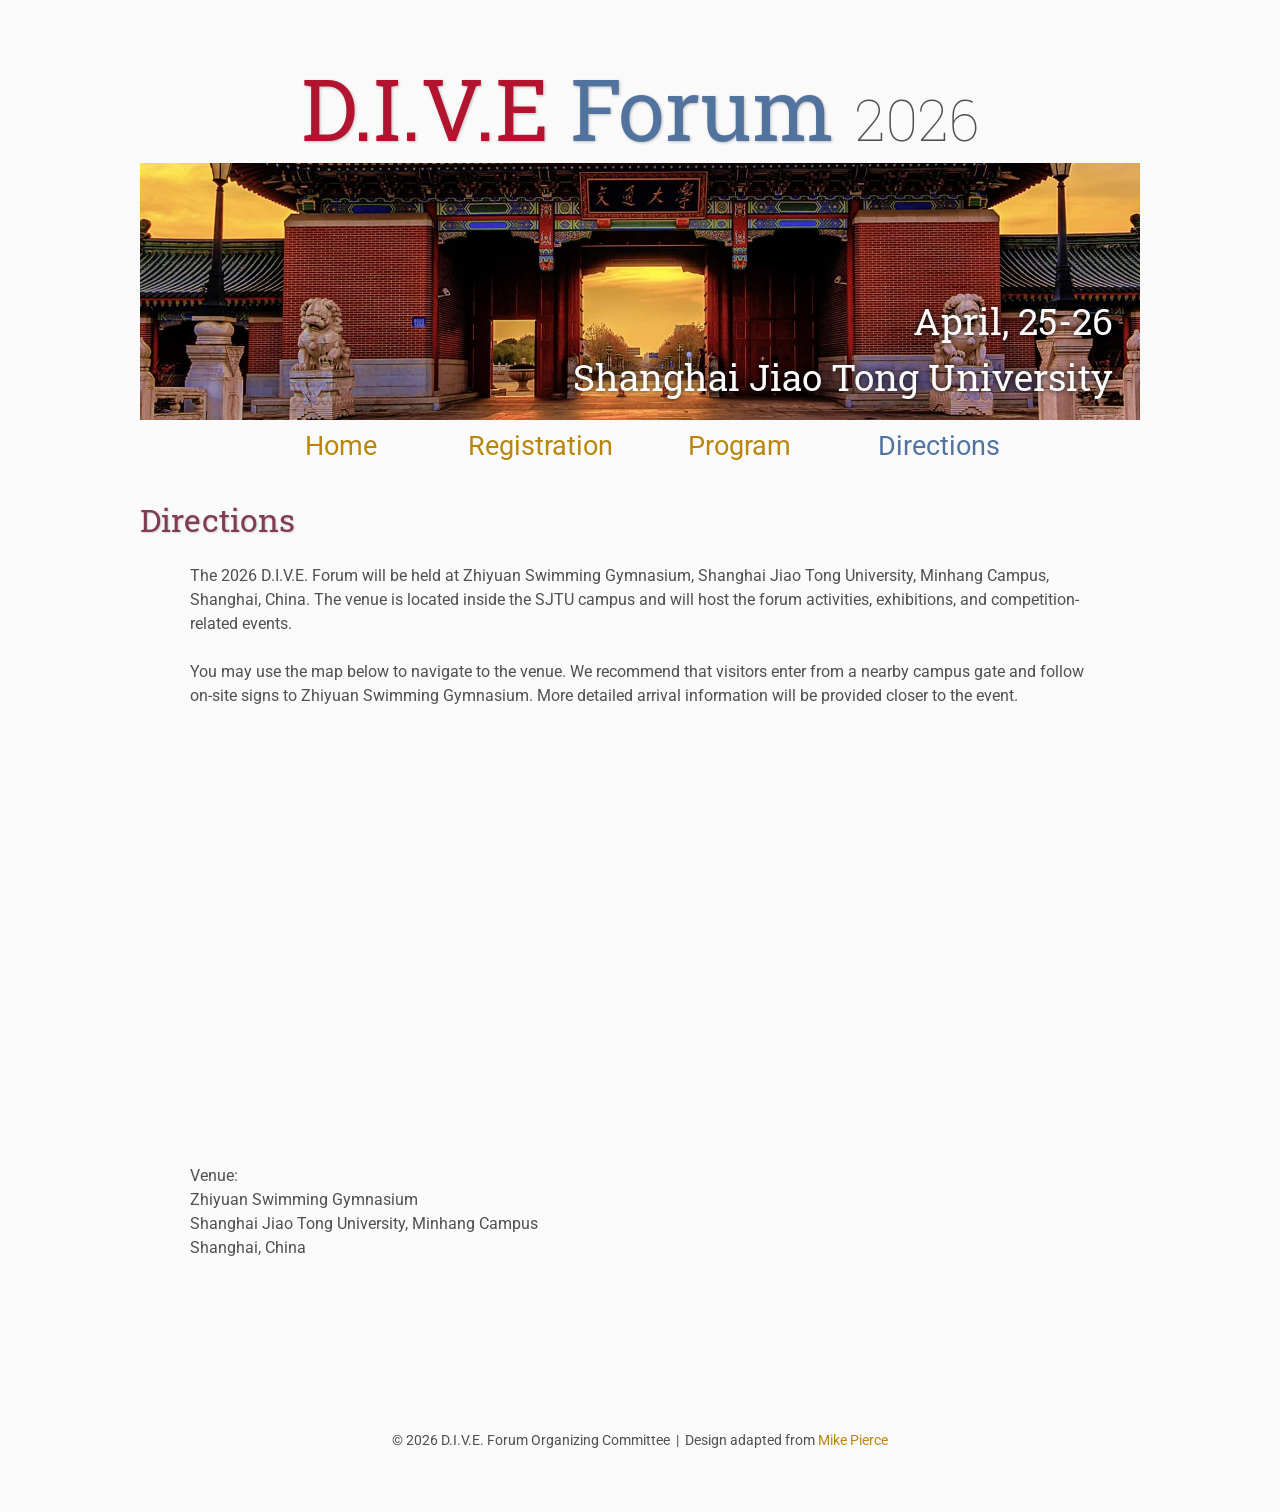
<file: directions/index.html>
<!DOCTYPE html>
<html lang='en'>

<head>
    <base href="..">
    <link rel="shortcut icon" type="image/png" href="assets/favicon.png"/>
    <link rel="stylesheet" type="text/css" media="all" href="assets/main.css"/>
    <meta name="description" content="Conference Template">
    <meta name="resource-type" content="document">
    <meta name="distribution" content="global">
    <meta name="KeyWords" content="Conference">
    <title>Directions | Conference Template</title>
</head>

<body>

    <div class="banner">
        <img src="assets/jiaoda.jpg" alt="Conference Template Banner">
        <div class="top-left">
            <span class="title1">D.I.V.E</span><span class="title2"> Forum</span> <span class="year"> 2026</span>
        </div>
        <div class="bottom-right">
            April, 25-26 <br> Shanghai Jiao Tong University
        </div>
    </div>

    <table class="navigation">
        <tr>
            <td class="navigation">
                <a title="Conference Home Page" href=".">Home</a>
            </td>
            <td class="navigation">
                <a title="Register for the Conference" href="registration">Registration</a>
            </td>
            <td class="navigation">
                <a title="Conference Program" href="program">Program</a> 
            </td>
            <td class="navigation">
                <a class="current" title="Directions to the Conference" href="directions">Directions</a>
            </td>
            
        </tr>
    </table>


    <h2>Directions</h2>
<p>
    The 2026 D.I.V.E. Forum will be held at Zhiyuan Swimming Gymnasium,
    Shanghai Jiao Tong University, Minhang Campus, Shanghai, China.
    The venue is located inside the SJTU campus and will host the forum activities,
    exhibitions, and competition-related events.
</p>

<p>
    You may use the map below to navigate to the venue.
    We recommend that visitors enter from a nearby campus gate and follow on-site signs to
    Zhiyuan Swimming Gymnasium. More detailed arrival information will be provided closer to the event.
</p>

<iframe
    class="directions"
    src="https://www.google.com/maps?q=上海交通大学致远游泳健身馆&output=embed">
</iframe>

<p>
    Venue:<br>
    Zhiyuan Swimming Gymnasium<br>
    Shanghai Jiao Tong University, Minhang Campus<br>
    Shanghai, China
</p>

<footer>
    &copy; 2026 D.I.V.E. Forum Organizing Committee
    &nbsp;|&nbsp; Design adapted from <a href="https://github.com/mikepierce">Mike Pierce</a>
</footer>
</body>
</html>
</file>
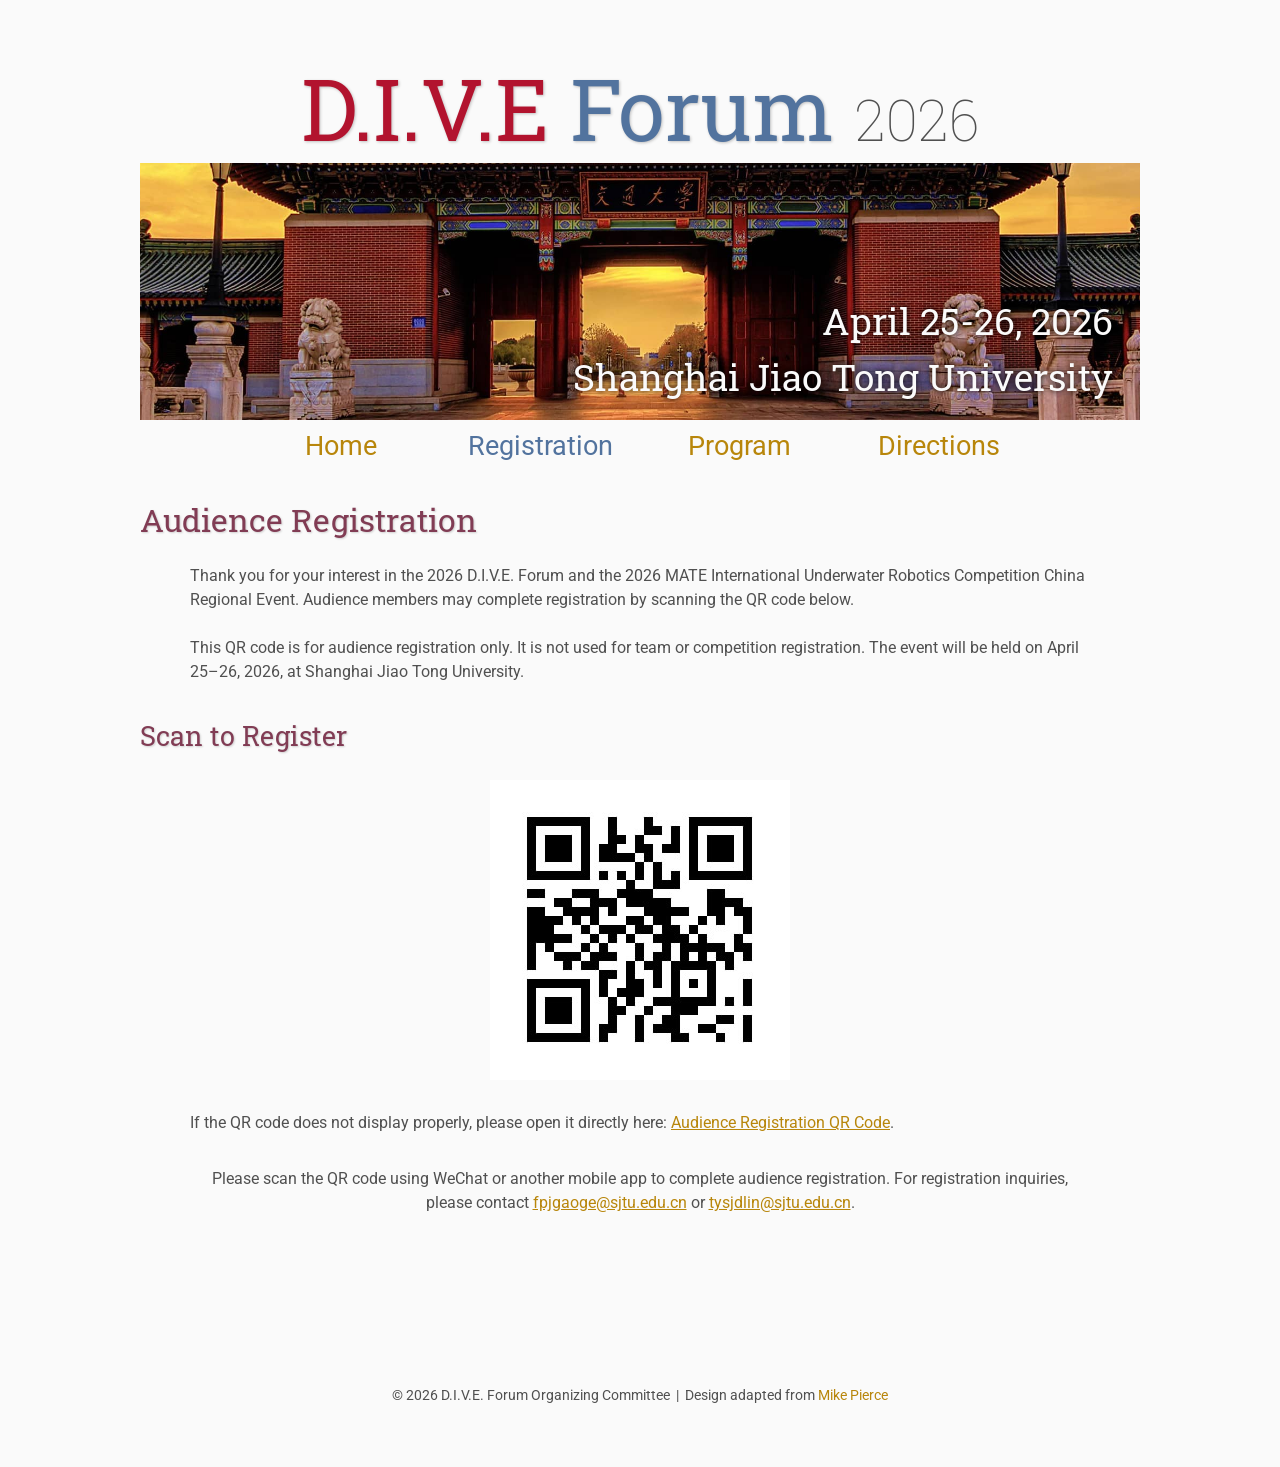
<file: registration/index.html>
<!DOCTYPE html>
<html lang="en">

<head>
    <base href="..">
    <link rel="shortcut icon" type="image/png" href="assets/favicon.png"/>
    <link rel="stylesheet" type="text/css" media="all" href="assets/main.css"/>
    <meta name="description" content="Audience Registration for the 2026 D.I.V.E. Forum">
    <meta name="resource-type" content="document">
    <meta name="distribution" content="global">
    <meta name="keywords" content="DIVE, MATE, Robotics, Audience Registration">
    <title>Registration | 2026 D.I.V.E. Forum</title>
</head>

<body>

    <div class="banner">
        <img src="assets/jiaoda.jpg" alt="2026 D.I.V.E. Forum Banner">
        <div class="top-left">
            <span class="title1">D.I.V.E</span><span class="title2"> Forum</span> <span class="year"> 2026</span>
        </div>
        <div class="bottom-right">
            April 25-26, 2026 <br> Shanghai Jiao Tong University
        </div>
    </div>

    <table class="navigation">
        <tr>
            <td class="navigation">
                <a title="Conference Home Page" href=".">Home</a>
            </td>
            <td class="navigation">
                <a class="current" title="Audience Registration" href="registration">Registration</a>
            </td>
            <td class="navigation">
                <a title="Conference Program" href="program">Program</a>
            </td>
            <td class="navigation">
                <a title="Directions to the Venue" href="directions">Directions</a>
            </td>
            
        </tr>
    </table>

    <h2>Audience Registration</h2>

    <p>
        Thank you for your interest in the 2026 D.I.V.E. Forum and the 2026 MATE International Underwater Robotics Competition China Regional Event.
        Audience members may complete registration by scanning the QR code below.
    </p>

    <p>
        This QR code is for audience registration only. It is not used for team or competition registration.
        The event will be held on April 25–26, 2026, at Shanghai Jiao Tong University.
    </p>

    <h3>Scan to Register</h3>

    <div class="qrcode-box">
        <img src="assets/qrcode.jpg" alt="Audience Registration QR Code" class="qrcode-image">
            <p>
                If the QR code does not display properly, please open it directly here:
                <a href="assets/qrcode.jpg" target="_blank">Audience Registration QR Code</a>.
            </p>
    </div>
    
    <p class="registration-note">
        Please scan the QR code using WeChat or another mobile app to complete audience registration.
        For registration inquiries, please contact
        <a href="mailto:fpjgaoge@sjtu.edu.cn">fpjgaoge@sjtu.edu.cn</a>
        or
        <a href="mailto:tysjdlin@sjtu.edu.cn">tysjdlin@sjtu.edu.cn</a>.
    </p>

    <footer>
        &copy; 2026 D.I.V.E. Forum Organizing Committee
        &nbsp;|&nbsp; Design adapted from <a href="https://github.com/mikepierce">Mike Pierce</a>
    </footer>

</body>
</html>
</file>
